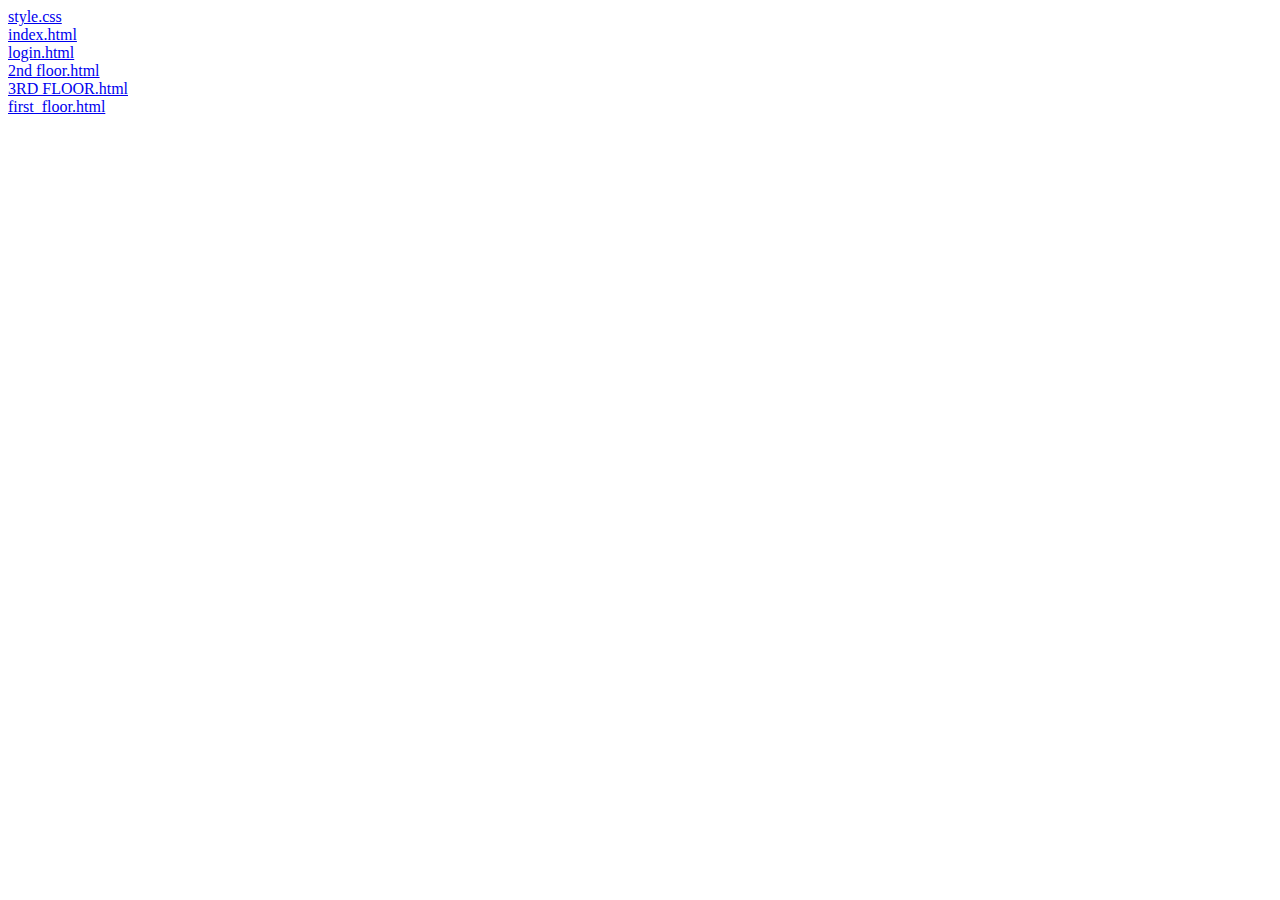
<file: restroom_app_tsa-master-master/restroom_app_tsa-master/exportToHTML/index.html>
<html><head><title>C:\Users\JAguiar5233\Desktop\New folder\RestroomApp-main</title></head><body><a href="style.css.html">style.css</a><br /><a href="index.html.html">index.html</a><br /><a href="login.html.html">login.html</a><br /><a href="2nd floor.html.html">2nd floor.html</a><br /><a href="3RD FLOOR.html.html">3RD FLOOR.html</a><br /><a href="first_floor.html.html">first_floor.html</a><br /></body></html>
</file>
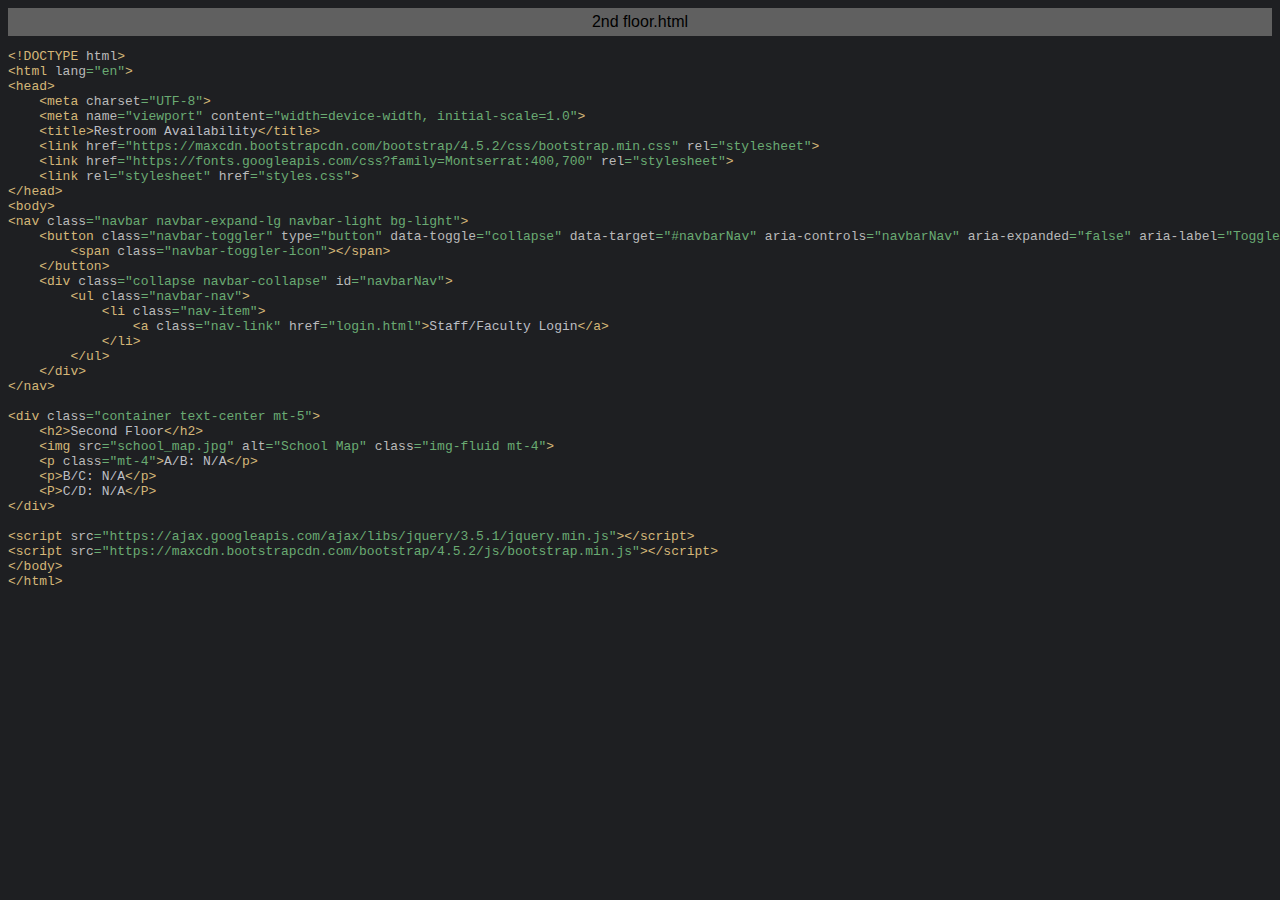
<file: restroom_app_tsa-master-master/restroom_app_tsa-master/exportToHTML/2nd floor.html.html>
<html>
<head>
<title>2nd floor.html</title>
<meta http-equiv="Content-Type" content="text/html; charset=utf-8">
<style type="text/css">
.s0 { color: #d5b778;}
.s1 { color: #bcbec4;}
.s2 { color: #bababa;}
.s3 { color: #6aab73;}
</style>
</head>
<body bgcolor="#1e1f22">
<table CELLSPACING=0 CELLPADDING=5 COLS=1 WIDTH="100%" BGCOLOR="#606060" >
<tr><td><center>
<font face="Arial, Helvetica" color="#000000">
2nd floor.html</font>
</center></td></tr></table>
<pre><span class="s0">&lt;!DOCTYPE </span><span class="s2">html</span><span class="s0">&gt;</span>
<span class="s0">&lt;html </span><span class="s2">lang</span><span class="s3">=&quot;en&quot;</span><span class="s0">&gt;</span>
<span class="s0">&lt;head&gt;</span>
    <span class="s0">&lt;meta </span><span class="s2">charset</span><span class="s3">=&quot;UTF-8&quot;</span><span class="s0">&gt;</span>
    <span class="s0">&lt;meta </span><span class="s2">name</span><span class="s3">=&quot;viewport&quot; </span><span class="s2">content</span><span class="s3">=&quot;width=device-width, initial-scale=1.0&quot;</span><span class="s0">&gt;</span>
    <span class="s0">&lt;title&gt;</span><span class="s1">Restroom Availability</span><span class="s0">&lt;/title&gt;</span>
    <span class="s0">&lt;link </span><span class="s2">href</span><span class="s3">=&quot;https://maxcdn.bootstrapcdn.com/bootstrap/4.5.2/css/bootstrap.min.css&quot; </span><span class="s2">rel</span><span class="s3">=&quot;stylesheet&quot;</span><span class="s0">&gt;</span>
    <span class="s0">&lt;link </span><span class="s2">href</span><span class="s3">=&quot;https://fonts.googleapis.com/css?family=Montserrat:400,700&quot; </span><span class="s2">rel</span><span class="s3">=&quot;stylesheet&quot;</span><span class="s0">&gt;</span>
    <span class="s0">&lt;link </span><span class="s2">rel</span><span class="s3">=&quot;stylesheet&quot; </span><span class="s2">href</span><span class="s3">=&quot;styles.css&quot;</span><span class="s0">&gt;</span>
<span class="s0">&lt;/head&gt;</span>
<span class="s0">&lt;body&gt;</span>
<span class="s0">&lt;nav </span><span class="s2">class</span><span class="s3">=&quot;navbar navbar-expand-lg navbar-light bg-light&quot;</span><span class="s0">&gt;</span>
    <span class="s0">&lt;button </span><span class="s2">class</span><span class="s3">=&quot;navbar-toggler&quot; </span><span class="s2">type</span><span class="s3">=&quot;button&quot; </span><span class="s2">data-toggle</span><span class="s3">=&quot;collapse&quot; </span><span class="s2">data-target</span><span class="s3">=&quot;#navbarNav&quot; </span><span class="s2">aria-controls</span><span class="s3">=&quot;navbarNav&quot; </span><span class="s2">aria-expanded</span><span class="s3">=&quot;false&quot; </span><span class="s2">aria-label</span><span class="s3">=&quot;Toggle navigation&quot;</span><span class="s0">&gt;</span>
        <span class="s0">&lt;span </span><span class="s2">class</span><span class="s3">=&quot;navbar-toggler-icon&quot;</span><span class="s0">&gt;&lt;/span&gt;</span>
    <span class="s0">&lt;/button&gt;</span>
    <span class="s0">&lt;div </span><span class="s2">class</span><span class="s3">=&quot;collapse navbar-collapse&quot; </span><span class="s2">id</span><span class="s3">=&quot;navbarNav&quot;</span><span class="s0">&gt;</span>
        <span class="s0">&lt;ul </span><span class="s2">class</span><span class="s3">=&quot;navbar-nav&quot;</span><span class="s0">&gt;</span>
            <span class="s0">&lt;li </span><span class="s2">class</span><span class="s3">=&quot;nav-item&quot;</span><span class="s0">&gt;</span>
                <span class="s0">&lt;a </span><span class="s2">class</span><span class="s3">=&quot;nav-link&quot; </span><span class="s2">href</span><span class="s3">=&quot;login.html&quot;</span><span class="s0">&gt;</span><span class="s1">Staff/Faculty Login</span><span class="s0">&lt;/a&gt;</span>
            <span class="s0">&lt;/li&gt;</span>
        <span class="s0">&lt;/ul&gt;</span>
    <span class="s0">&lt;/div&gt;</span>
<span class="s0">&lt;/nav&gt;</span>

<span class="s0">&lt;div </span><span class="s2">class</span><span class="s3">=&quot;container text-center mt-5&quot;</span><span class="s0">&gt;</span>
    <span class="s0">&lt;h2&gt;</span><span class="s1">Second Floor</span><span class="s0">&lt;/h2&gt;</span>
    <span class="s0">&lt;img </span><span class="s2">src</span><span class="s3">=&quot;school_map.jpg&quot; </span><span class="s2">alt</span><span class="s3">=&quot;School Map&quot; </span><span class="s2">class</span><span class="s3">=&quot;img-fluid mt-4&quot;</span><span class="s0">&gt;</span>
    <span class="s0">&lt;p </span><span class="s2">class</span><span class="s3">=&quot;mt-4&quot;</span><span class="s0">&gt;</span><span class="s1">A/B: N/A</span><span class="s0">&lt;/p&gt;</span>
    <span class="s0">&lt;p&gt;</span><span class="s1">B/C: N/A</span><span class="s0">&lt;/p&gt;</span>
    <span class="s0">&lt;P&gt;</span><span class="s1">C/D: N/A</span><span class="s0">&lt;/P&gt;</span>
<span class="s0">&lt;/div&gt;</span>

<span class="s0">&lt;script </span><span class="s2">src</span><span class="s3">=&quot;https://ajax.googleapis.com/ajax/libs/jquery/3.5.1/jquery.min.js&quot;</span><span class="s0">&gt;&lt;/script&gt;</span>
<span class="s0">&lt;script </span><span class="s2">src</span><span class="s3">=&quot;https://maxcdn.bootstrapcdn.com/bootstrap/4.5.2/js/bootstrap.min.js&quot;</span><span class="s0">&gt;&lt;/script&gt;</span>
<span class="s0">&lt;/body&gt;</span>
<span class="s0">&lt;/html&gt;</span>
</pre>
</body>
</html>
</file>
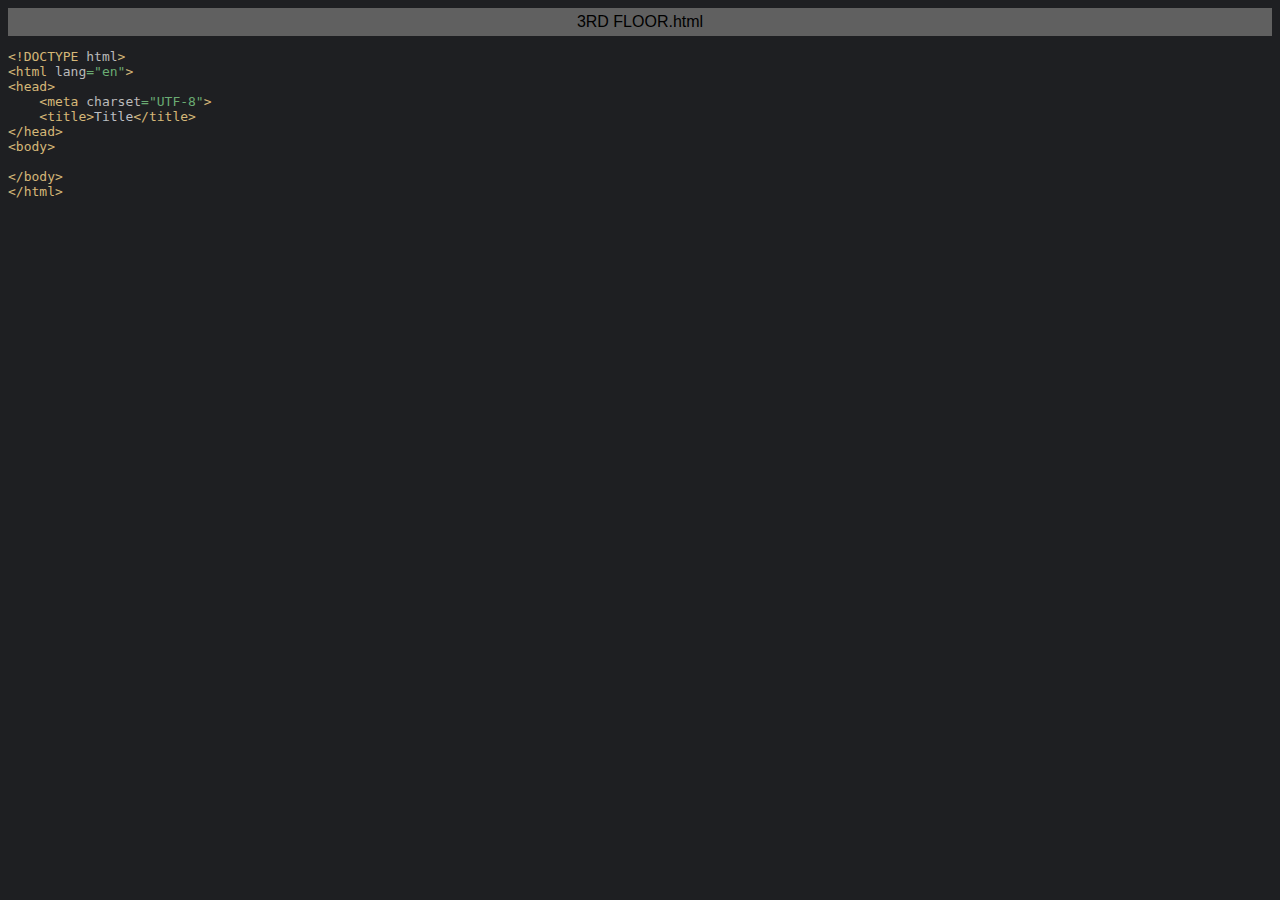
<file: restroom_app_tsa-master-master/restroom_app_tsa-master/exportToHTML/3RD FLOOR.html.html>
<html>
<head>
<title>3RD FLOOR.html</title>
<meta http-equiv="Content-Type" content="text/html; charset=utf-8">
<style type="text/css">
.s0 { color: #d5b778;}
.s1 { color: #bcbec4;}
.s2 { color: #bababa;}
.s3 { color: #6aab73;}
</style>
</head>
<body bgcolor="#1e1f22">
<table CELLSPACING=0 CELLPADDING=5 COLS=1 WIDTH="100%" BGCOLOR="#606060" >
<tr><td><center>
<font face="Arial, Helvetica" color="#000000">
3RD FLOOR.html</font>
</center></td></tr></table>
<pre><span class="s0">&lt;!DOCTYPE </span><span class="s2">html</span><span class="s0">&gt;</span>
<span class="s0">&lt;html </span><span class="s2">lang</span><span class="s3">=&quot;en&quot;</span><span class="s0">&gt;</span>
<span class="s0">&lt;head&gt;</span>
    <span class="s0">&lt;meta </span><span class="s2">charset</span><span class="s3">=&quot;UTF-8&quot;</span><span class="s0">&gt;</span>
    <span class="s0">&lt;title&gt;</span><span class="s1">Title</span><span class="s0">&lt;/title&gt;</span>
<span class="s0">&lt;/head&gt;</span>
<span class="s0">&lt;body&gt;</span>

<span class="s0">&lt;/body&gt;</span>
<span class="s0">&lt;/html&gt;</span></pre>
</body>
</html>
</file>
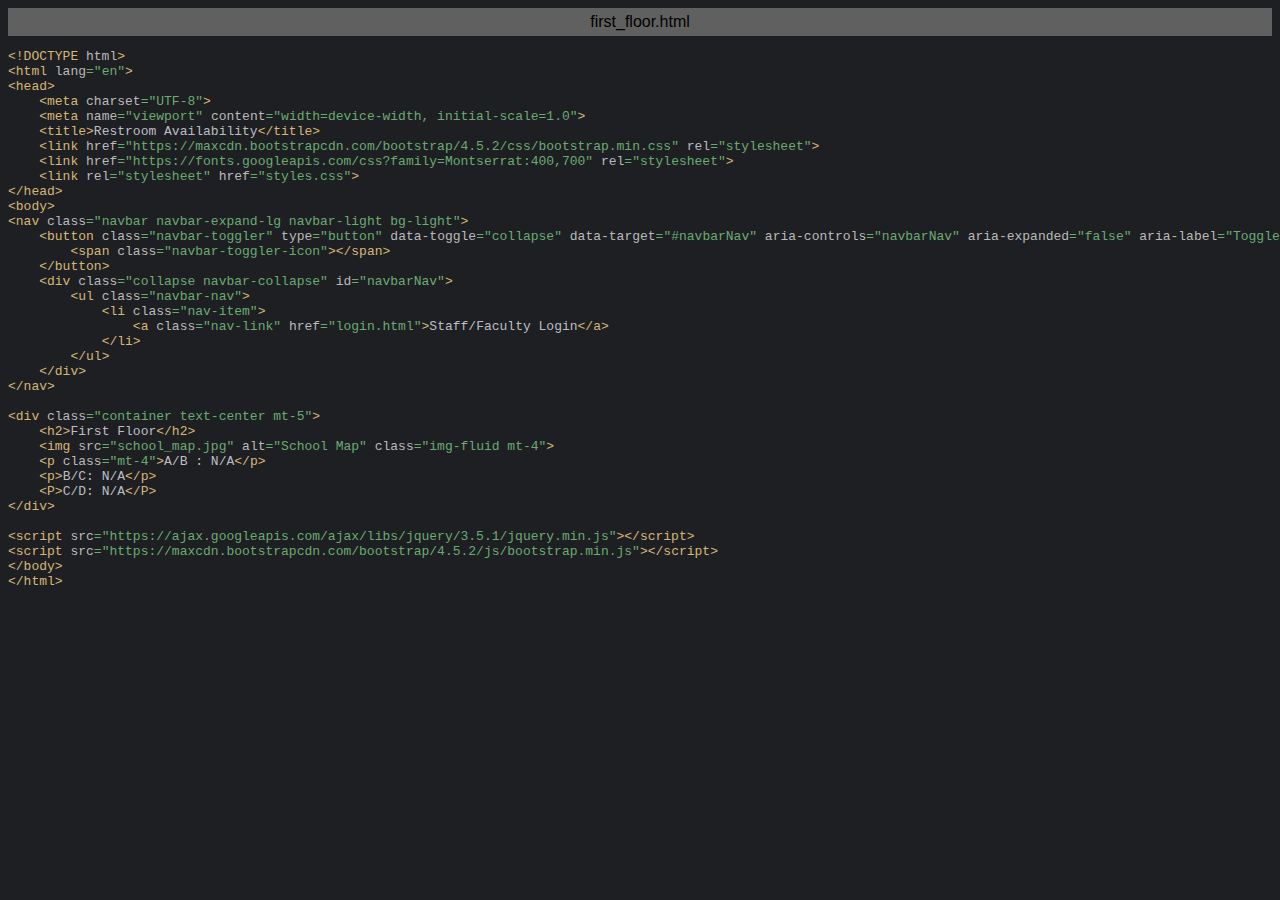
<file: restroom_app_tsa-master-master/restroom_app_tsa-master/exportToHTML/first_floor.html.html>
<html>
<head>
<title>first_floor.html</title>
<meta http-equiv="Content-Type" content="text/html; charset=utf-8">
<style type="text/css">
.s0 { color: #d5b778;}
.s1 { color: #bcbec4;}
.s2 { color: #bababa;}
.s3 { color: #6aab73;}
</style>
</head>
<body bgcolor="#1e1f22">
<table CELLSPACING=0 CELLPADDING=5 COLS=1 WIDTH="100%" BGCOLOR="#606060" >
<tr><td><center>
<font face="Arial, Helvetica" color="#000000">
first_floor.html</font>
</center></td></tr></table>
<pre><span class="s0">&lt;!DOCTYPE </span><span class="s2">html</span><span class="s0">&gt;</span>
<span class="s0">&lt;html </span><span class="s2">lang</span><span class="s3">=&quot;en&quot;</span><span class="s0">&gt;</span>
<span class="s0">&lt;head&gt;</span>
    <span class="s0">&lt;meta </span><span class="s2">charset</span><span class="s3">=&quot;UTF-8&quot;</span><span class="s0">&gt;</span>
    <span class="s0">&lt;meta </span><span class="s2">name</span><span class="s3">=&quot;viewport&quot; </span><span class="s2">content</span><span class="s3">=&quot;width=device-width, initial-scale=1.0&quot;</span><span class="s0">&gt;</span>
    <span class="s0">&lt;title&gt;</span><span class="s1">Restroom Availability</span><span class="s0">&lt;/title&gt;</span>
    <span class="s0">&lt;link </span><span class="s2">href</span><span class="s3">=&quot;https://maxcdn.bootstrapcdn.com/bootstrap/4.5.2/css/bootstrap.min.css&quot; </span><span class="s2">rel</span><span class="s3">=&quot;stylesheet&quot;</span><span class="s0">&gt;</span>
    <span class="s0">&lt;link </span><span class="s2">href</span><span class="s3">=&quot;https://fonts.googleapis.com/css?family=Montserrat:400,700&quot; </span><span class="s2">rel</span><span class="s3">=&quot;stylesheet&quot;</span><span class="s0">&gt;</span>
    <span class="s0">&lt;link </span><span class="s2">rel</span><span class="s3">=&quot;stylesheet&quot; </span><span class="s2">href</span><span class="s3">=&quot;styles.css&quot;</span><span class="s0">&gt;</span>
<span class="s0">&lt;/head&gt;</span>
<span class="s0">&lt;body&gt;</span>
<span class="s0">&lt;nav </span><span class="s2">class</span><span class="s3">=&quot;navbar navbar-expand-lg navbar-light bg-light&quot;</span><span class="s0">&gt;</span>
    <span class="s0">&lt;button </span><span class="s2">class</span><span class="s3">=&quot;navbar-toggler&quot; </span><span class="s2">type</span><span class="s3">=&quot;button&quot; </span><span class="s2">data-toggle</span><span class="s3">=&quot;collapse&quot; </span><span class="s2">data-target</span><span class="s3">=&quot;#navbarNav&quot; </span><span class="s2">aria-controls</span><span class="s3">=&quot;navbarNav&quot; </span><span class="s2">aria-expanded</span><span class="s3">=&quot;false&quot; </span><span class="s2">aria-label</span><span class="s3">=&quot;Toggle navigation&quot;</span><span class="s0">&gt;</span>
        <span class="s0">&lt;span </span><span class="s2">class</span><span class="s3">=&quot;navbar-toggler-icon&quot;</span><span class="s0">&gt;&lt;/span&gt;</span>
    <span class="s0">&lt;/button&gt;</span>
    <span class="s0">&lt;div </span><span class="s2">class</span><span class="s3">=&quot;collapse navbar-collapse&quot; </span><span class="s2">id</span><span class="s3">=&quot;navbarNav&quot;</span><span class="s0">&gt;</span>
        <span class="s0">&lt;ul </span><span class="s2">class</span><span class="s3">=&quot;navbar-nav&quot;</span><span class="s0">&gt;</span>
            <span class="s0">&lt;li </span><span class="s2">class</span><span class="s3">=&quot;nav-item&quot;</span><span class="s0">&gt;</span>
                <span class="s0">&lt;a </span><span class="s2">class</span><span class="s3">=&quot;nav-link&quot; </span><span class="s2">href</span><span class="s3">=&quot;login.html&quot;</span><span class="s0">&gt;</span><span class="s1">Staff/Faculty Login</span><span class="s0">&lt;/a&gt;</span>
            <span class="s0">&lt;/li&gt;</span>
        <span class="s0">&lt;/ul&gt;</span>
    <span class="s0">&lt;/div&gt;</span>
<span class="s0">&lt;/nav&gt;</span>

<span class="s0">&lt;div </span><span class="s2">class</span><span class="s3">=&quot;container text-center mt-5&quot;</span><span class="s0">&gt;</span>
    <span class="s0">&lt;h2&gt;</span><span class="s1">First Floor</span><span class="s0">&lt;/h2&gt;</span>
    <span class="s0">&lt;img </span><span class="s2">src</span><span class="s3">=&quot;school_map.jpg&quot; </span><span class="s2">alt</span><span class="s3">=&quot;School Map&quot; </span><span class="s2">class</span><span class="s3">=&quot;img-fluid mt-4&quot;</span><span class="s0">&gt;</span>
    <span class="s0">&lt;p </span><span class="s2">class</span><span class="s3">=&quot;mt-4&quot;</span><span class="s0">&gt;</span><span class="s1">A/B : N/A</span><span class="s0">&lt;/p&gt;</span>
    <span class="s0">&lt;p&gt;</span><span class="s1">B/C: N/A</span><span class="s0">&lt;/p&gt;</span>
    <span class="s0">&lt;P&gt;</span><span class="s1">C/D: N/A</span><span class="s0">&lt;/P&gt;</span>
<span class="s0">&lt;/div&gt;</span>

<span class="s0">&lt;script </span><span class="s2">src</span><span class="s3">=&quot;https://ajax.googleapis.com/ajax/libs/jquery/3.5.1/jquery.min.js&quot;</span><span class="s0">&gt;&lt;/script&gt;</span>
<span class="s0">&lt;script </span><span class="s2">src</span><span class="s3">=&quot;https://maxcdn.bootstrapcdn.com/bootstrap/4.5.2/js/bootstrap.min.js&quot;</span><span class="s0">&gt;&lt;/script&gt;</span>
<span class="s0">&lt;/body&gt;</span>
<span class="s0">&lt;/html&gt;</span>
</pre>
</body>
</html>
</file>
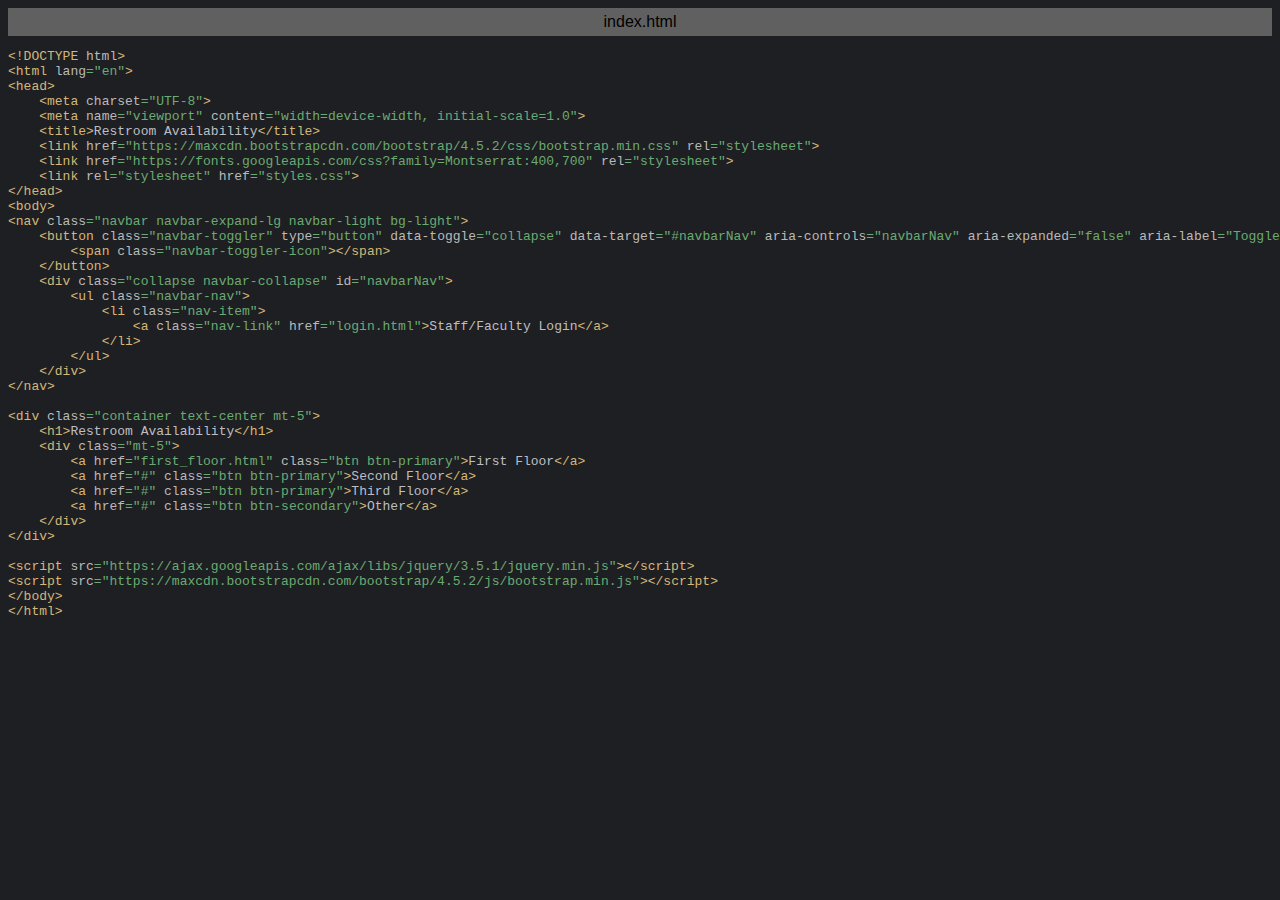
<file: restroom_app_tsa-master-master/restroom_app_tsa-master/exportToHTML/index.html.html>
<html>
<head>
<title>index.html</title>
<meta http-equiv="Content-Type" content="text/html; charset=utf-8">
<style type="text/css">
.s0 { color: #d5b778;}
.s1 { color: #bcbec4;}
.s2 { color: #bababa;}
.s3 { color: #6aab73;}
</style>
</head>
<body bgcolor="#1e1f22">
<table CELLSPACING=0 CELLPADDING=5 COLS=1 WIDTH="100%" BGCOLOR="#606060" >
<tr><td><center>
<font face="Arial, Helvetica" color="#000000">
index.html</font>
</center></td></tr></table>
<pre><span class="s0">&lt;!DOCTYPE </span><span class="s2">html</span><span class="s0">&gt;</span>
<span class="s0">&lt;html </span><span class="s2">lang</span><span class="s3">=&quot;en&quot;</span><span class="s0">&gt;</span>
<span class="s0">&lt;head&gt;</span>
    <span class="s0">&lt;meta </span><span class="s2">charset</span><span class="s3">=&quot;UTF-8&quot;</span><span class="s0">&gt;</span>
    <span class="s0">&lt;meta </span><span class="s2">name</span><span class="s3">=&quot;viewport&quot; </span><span class="s2">content</span><span class="s3">=&quot;width=device-width, initial-scale=1.0&quot;</span><span class="s0">&gt;</span>
    <span class="s0">&lt;title&gt;</span><span class="s1">Restroom Availability</span><span class="s0">&lt;/title&gt;</span>
    <span class="s0">&lt;link </span><span class="s2">href</span><span class="s3">=&quot;https://maxcdn.bootstrapcdn.com/bootstrap/4.5.2/css/bootstrap.min.css&quot; </span><span class="s2">rel</span><span class="s3">=&quot;stylesheet&quot;</span><span class="s0">&gt;</span>
    <span class="s0">&lt;link </span><span class="s2">href</span><span class="s3">=&quot;https://fonts.googleapis.com/css?family=Montserrat:400,700&quot; </span><span class="s2">rel</span><span class="s3">=&quot;stylesheet&quot;</span><span class="s0">&gt;</span>
    <span class="s0">&lt;link </span><span class="s2">rel</span><span class="s3">=&quot;stylesheet&quot; </span><span class="s2">href</span><span class="s3">=&quot;styles.css&quot;</span><span class="s0">&gt;</span>
<span class="s0">&lt;/head&gt;</span>
<span class="s0">&lt;body&gt;</span>
<span class="s0">&lt;nav </span><span class="s2">class</span><span class="s3">=&quot;navbar navbar-expand-lg navbar-light bg-light&quot;</span><span class="s0">&gt;</span>
    <span class="s0">&lt;button </span><span class="s2">class</span><span class="s3">=&quot;navbar-toggler&quot; </span><span class="s2">type</span><span class="s3">=&quot;button&quot; </span><span class="s2">data-toggle</span><span class="s3">=&quot;collapse&quot; </span><span class="s2">data-target</span><span class="s3">=&quot;#navbarNav&quot; </span><span class="s2">aria-controls</span><span class="s3">=&quot;navbarNav&quot; </span><span class="s2">aria-expanded</span><span class="s3">=&quot;false&quot; </span><span class="s2">aria-label</span><span class="s3">=&quot;Toggle navigation&quot;</span><span class="s0">&gt;</span>
        <span class="s0">&lt;span </span><span class="s2">class</span><span class="s3">=&quot;navbar-toggler-icon&quot;</span><span class="s0">&gt;&lt;/span&gt;</span>
    <span class="s0">&lt;/button&gt;</span>
    <span class="s0">&lt;div </span><span class="s2">class</span><span class="s3">=&quot;collapse navbar-collapse&quot; </span><span class="s2">id</span><span class="s3">=&quot;navbarNav&quot;</span><span class="s0">&gt;</span>
        <span class="s0">&lt;ul </span><span class="s2">class</span><span class="s3">=&quot;navbar-nav&quot;</span><span class="s0">&gt;</span>
            <span class="s0">&lt;li </span><span class="s2">class</span><span class="s3">=&quot;nav-item&quot;</span><span class="s0">&gt;</span>
                <span class="s0">&lt;a </span><span class="s2">class</span><span class="s3">=&quot;nav-link&quot; </span><span class="s2">href</span><span class="s3">=&quot;login.html&quot;</span><span class="s0">&gt;</span><span class="s1">Staff/Faculty Login</span><span class="s0">&lt;/a&gt;</span>
            <span class="s0">&lt;/li&gt;</span>
        <span class="s0">&lt;/ul&gt;</span>
    <span class="s0">&lt;/div&gt;</span>
<span class="s0">&lt;/nav&gt;</span>

<span class="s0">&lt;div </span><span class="s2">class</span><span class="s3">=&quot;container text-center mt-5&quot;</span><span class="s0">&gt;</span>
    <span class="s0">&lt;h1&gt;</span><span class="s1">Restroom Availability</span><span class="s0">&lt;/h1&gt;</span>
    <span class="s0">&lt;div </span><span class="s2">class</span><span class="s3">=&quot;mt-5&quot;</span><span class="s0">&gt;</span>
        <span class="s0">&lt;a </span><span class="s2">href</span><span class="s3">=&quot;first_floor.html&quot; </span><span class="s2">class</span><span class="s3">=&quot;btn btn-primary&quot;</span><span class="s0">&gt;</span><span class="s1">First Floor</span><span class="s0">&lt;/a&gt;</span>
        <span class="s0">&lt;a </span><span class="s2">href</span><span class="s3">=&quot;#&quot; </span><span class="s2">class</span><span class="s3">=&quot;btn btn-primary&quot;</span><span class="s0">&gt;</span><span class="s1">Second Floor</span><span class="s0">&lt;/a&gt;</span>
        <span class="s0">&lt;a </span><span class="s2">href</span><span class="s3">=&quot;#&quot; </span><span class="s2">class</span><span class="s3">=&quot;btn btn-primary&quot;</span><span class="s0">&gt;</span><span class="s1">Third Floor</span><span class="s0">&lt;/a&gt;</span>
        <span class="s0">&lt;a </span><span class="s2">href</span><span class="s3">=&quot;#&quot; </span><span class="s2">class</span><span class="s3">=&quot;btn btn-secondary&quot;</span><span class="s0">&gt;</span><span class="s1">Other</span><span class="s0">&lt;/a&gt;</span>
    <span class="s0">&lt;/div&gt;</span>
<span class="s0">&lt;/div&gt;</span>

<span class="s0">&lt;script </span><span class="s2">src</span><span class="s3">=&quot;https://ajax.googleapis.com/ajax/libs/jquery/3.5.1/jquery.min.js&quot;</span><span class="s0">&gt;&lt;/script&gt;</span>
<span class="s0">&lt;script </span><span class="s2">src</span><span class="s3">=&quot;https://maxcdn.bootstrapcdn.com/bootstrap/4.5.2/js/bootstrap.min.js&quot;</span><span class="s0">&gt;&lt;/script&gt;</span>
<span class="s0">&lt;/body&gt;</span>
<span class="s0">&lt;/html&gt;</span>
</pre>
</body>
</html>
</file>
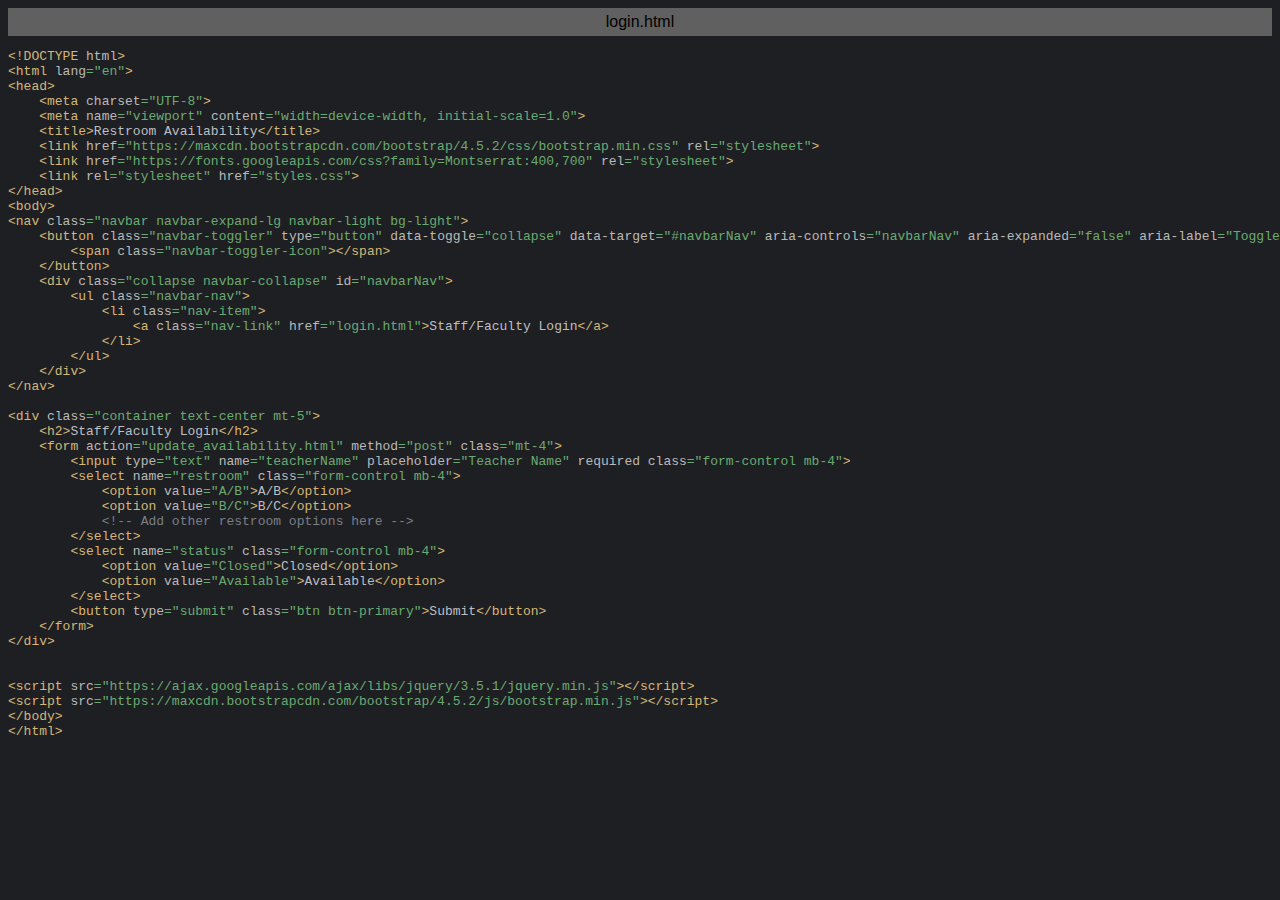
<file: restroom_app_tsa-master-master/restroom_app_tsa-master/exportToHTML/login.html.html>
<html>
<head>
<title>login.html</title>
<meta http-equiv="Content-Type" content="text/html; charset=utf-8">
<style type="text/css">
.s0 { color: #d5b778;}
.s1 { color: #bcbec4;}
.s2 { color: #bababa;}
.s3 { color: #6aab73;}
.s4 { color: #7a7e85;}
</style>
</head>
<body bgcolor="#1e1f22">
<table CELLSPACING=0 CELLPADDING=5 COLS=1 WIDTH="100%" BGCOLOR="#606060" >
<tr><td><center>
<font face="Arial, Helvetica" color="#000000">
login.html</font>
</center></td></tr></table>
<pre><span class="s0">&lt;!DOCTYPE </span><span class="s2">html</span><span class="s0">&gt;</span>
<span class="s0">&lt;html </span><span class="s2">lang</span><span class="s3">=&quot;en&quot;</span><span class="s0">&gt;</span>
<span class="s0">&lt;head&gt;</span>
    <span class="s0">&lt;meta </span><span class="s2">charset</span><span class="s3">=&quot;UTF-8&quot;</span><span class="s0">&gt;</span>
    <span class="s0">&lt;meta </span><span class="s2">name</span><span class="s3">=&quot;viewport&quot; </span><span class="s2">content</span><span class="s3">=&quot;width=device-width, initial-scale=1.0&quot;</span><span class="s0">&gt;</span>
    <span class="s0">&lt;title&gt;</span><span class="s1">Restroom Availability</span><span class="s0">&lt;/title&gt;</span>
    <span class="s0">&lt;link </span><span class="s2">href</span><span class="s3">=&quot;https://maxcdn.bootstrapcdn.com/bootstrap/4.5.2/css/bootstrap.min.css&quot; </span><span class="s2">rel</span><span class="s3">=&quot;stylesheet&quot;</span><span class="s0">&gt;</span>
    <span class="s0">&lt;link </span><span class="s2">href</span><span class="s3">=&quot;https://fonts.googleapis.com/css?family=Montserrat:400,700&quot; </span><span class="s2">rel</span><span class="s3">=&quot;stylesheet&quot;</span><span class="s0">&gt;</span>
    <span class="s0">&lt;link </span><span class="s2">rel</span><span class="s3">=&quot;stylesheet&quot; </span><span class="s2">href</span><span class="s3">=&quot;styles.css&quot;</span><span class="s0">&gt;</span>
<span class="s0">&lt;/head&gt;</span>
<span class="s0">&lt;body&gt;</span>
<span class="s0">&lt;nav </span><span class="s2">class</span><span class="s3">=&quot;navbar navbar-expand-lg navbar-light bg-light&quot;</span><span class="s0">&gt;</span>
    <span class="s0">&lt;button </span><span class="s2">class</span><span class="s3">=&quot;navbar-toggler&quot; </span><span class="s2">type</span><span class="s3">=&quot;button&quot; </span><span class="s2">data-toggle</span><span class="s3">=&quot;collapse&quot; </span><span class="s2">data-target</span><span class="s3">=&quot;#navbarNav&quot; </span><span class="s2">aria-controls</span><span class="s3">=&quot;navbarNav&quot; </span><span class="s2">aria-expanded</span><span class="s3">=&quot;false&quot; </span><span class="s2">aria-label</span><span class="s3">=&quot;Toggle navigation&quot;</span><span class="s0">&gt;</span>
        <span class="s0">&lt;span </span><span class="s2">class</span><span class="s3">=&quot;navbar-toggler-icon&quot;</span><span class="s0">&gt;&lt;/span&gt;</span>
    <span class="s0">&lt;/button&gt;</span>
    <span class="s0">&lt;div </span><span class="s2">class</span><span class="s3">=&quot;collapse navbar-collapse&quot; </span><span class="s2">id</span><span class="s3">=&quot;navbarNav&quot;</span><span class="s0">&gt;</span>
        <span class="s0">&lt;ul </span><span class="s2">class</span><span class="s3">=&quot;navbar-nav&quot;</span><span class="s0">&gt;</span>
            <span class="s0">&lt;li </span><span class="s2">class</span><span class="s3">=&quot;nav-item&quot;</span><span class="s0">&gt;</span>
                <span class="s0">&lt;a </span><span class="s2">class</span><span class="s3">=&quot;nav-link&quot; </span><span class="s2">href</span><span class="s3">=&quot;login.html&quot;</span><span class="s0">&gt;</span><span class="s1">Staff/Faculty Login</span><span class="s0">&lt;/a&gt;</span>
            <span class="s0">&lt;/li&gt;</span>
        <span class="s0">&lt;/ul&gt;</span>
    <span class="s0">&lt;/div&gt;</span>
<span class="s0">&lt;/nav&gt;</span>

<span class="s0">&lt;div </span><span class="s2">class</span><span class="s3">=&quot;container text-center mt-5&quot;</span><span class="s0">&gt;</span>
    <span class="s0">&lt;h2&gt;</span><span class="s1">Staff/Faculty Login</span><span class="s0">&lt;/h2&gt;</span>
    <span class="s0">&lt;form </span><span class="s2">action</span><span class="s3">=&quot;update_availability.html&quot; </span><span class="s2">method</span><span class="s3">=&quot;post&quot; </span><span class="s2">class</span><span class="s3">=&quot;mt-4&quot;</span><span class="s0">&gt;</span>
        <span class="s0">&lt;input </span><span class="s2">type</span><span class="s3">=&quot;text&quot; </span><span class="s2">name</span><span class="s3">=&quot;teacherName&quot; </span><span class="s2">placeholder</span><span class="s3">=&quot;Teacher Name&quot; </span><span class="s2">required class</span><span class="s3">=&quot;form-control mb-4&quot;</span><span class="s0">&gt;</span>
        <span class="s0">&lt;select </span><span class="s2">name</span><span class="s3">=&quot;restroom&quot; </span><span class="s2">class</span><span class="s3">=&quot;form-control mb-4&quot;</span><span class="s0">&gt;</span>
            <span class="s0">&lt;option </span><span class="s2">value</span><span class="s3">=&quot;A/B&quot;</span><span class="s0">&gt;</span><span class="s1">A/B</span><span class="s0">&lt;/option&gt;</span>
            <span class="s0">&lt;option </span><span class="s2">value</span><span class="s3">=&quot;B/C&quot;</span><span class="s0">&gt;</span><span class="s1">B/C</span><span class="s0">&lt;/option&gt;</span>
            <span class="s4">&lt;!-- Add other restroom options here --&gt;</span>
        <span class="s0">&lt;/select&gt;</span>
        <span class="s0">&lt;select </span><span class="s2">name</span><span class="s3">=&quot;status&quot; </span><span class="s2">class</span><span class="s3">=&quot;form-control mb-4&quot;</span><span class="s0">&gt;</span>
            <span class="s0">&lt;option </span><span class="s2">value</span><span class="s3">=&quot;Closed&quot;</span><span class="s0">&gt;</span><span class="s1">Closed</span><span class="s0">&lt;/option&gt;</span>
            <span class="s0">&lt;option </span><span class="s2">value</span><span class="s3">=&quot;Available&quot;</span><span class="s0">&gt;</span><span class="s1">Available</span><span class="s0">&lt;/option&gt;</span>
        <span class="s0">&lt;/select&gt;</span>
        <span class="s0">&lt;button </span><span class="s2">type</span><span class="s3">=&quot;submit&quot; </span><span class="s2">class</span><span class="s3">=&quot;btn btn-primary&quot;</span><span class="s0">&gt;</span><span class="s1">Submit</span><span class="s0">&lt;/button&gt;</span>
    <span class="s0">&lt;/form&gt;</span>
<span class="s0">&lt;/div&gt;</span>


<span class="s0">&lt;script </span><span class="s2">src</span><span class="s3">=&quot;https://ajax.googleapis.com/ajax/libs/jquery/3.5.1/jquery.min.js&quot;</span><span class="s0">&gt;&lt;/script&gt;</span>
<span class="s0">&lt;script </span><span class="s2">src</span><span class="s3">=&quot;https://maxcdn.bootstrapcdn.com/bootstrap/4.5.2/js/bootstrap.min.js&quot;</span><span class="s0">&gt;&lt;/script&gt;</span>
<span class="s0">&lt;/body&gt;</span>
<span class="s0">&lt;/html&gt;</span>
</pre>
</body>
</html>
</file>
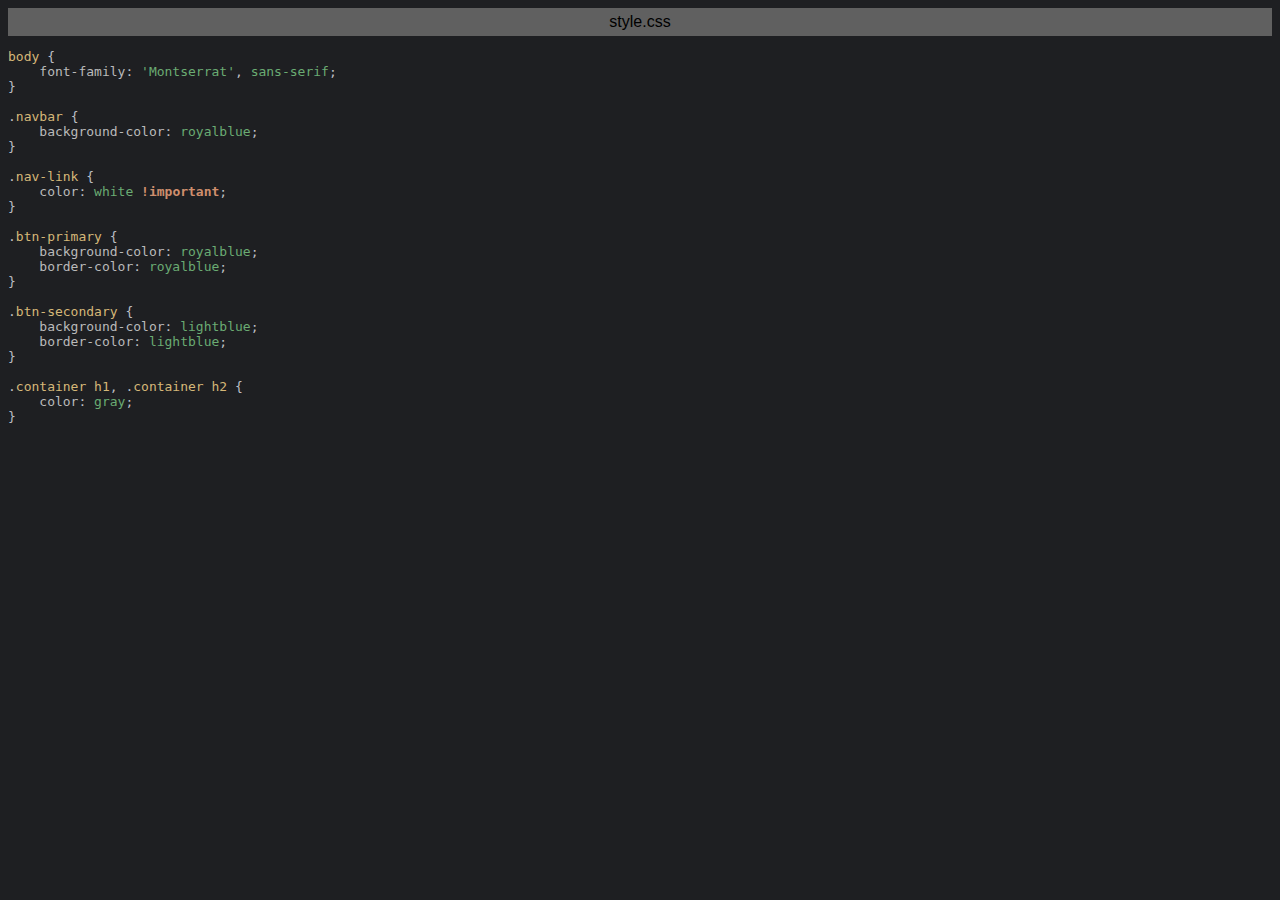
<file: restroom_app_tsa-master-master/restroom_app_tsa-master/exportToHTML/style.css.html>
<html>
<head>
<title>style.css</title>
<meta http-equiv="Content-Type" content="text/html; charset=utf-8">
<style type="text/css">
.s0 { color: #d5b778;}
.s1 { color: #bcbec4;}
.s2 { color: #bcbec4;}
.s3 { color: #bababa;}
.s4 { color: #bcbec4;}
.s5 { color: #6aab73;}
.s6 { color: #cf8e6d; font-weight: bold;}
</style>
</head>
<body bgcolor="#1e1f22">
<table CELLSPACING=0 CELLPADDING=5 COLS=1 WIDTH="100%" BGCOLOR="#606060" >
<tr><td><center>
<font face="Arial, Helvetica" color="#000000">
style.css</font>
</center></td></tr></table>
<pre><span class="s0">body </span><span class="s2">{</span>
    <span class="s3">font-family</span><span class="s4">: </span><span class="s5">'Montserrat'</span><span class="s2">, </span><span class="s5">sans-serif</span><span class="s2">;</span>
<span class="s2">}</span>

<span class="s2">.</span><span class="s0">navbar </span><span class="s2">{</span>
    <span class="s3">background-color</span><span class="s4">: </span><span class="s5">royalblue</span><span class="s2">;</span>
<span class="s2">}</span>

<span class="s2">.</span><span class="s0">nav-link </span><span class="s2">{</span>
    <span class="s3">color</span><span class="s4">: </span><span class="s5">white </span><span class="s6">!important</span><span class="s2">;</span>
<span class="s2">}</span>

<span class="s2">.</span><span class="s0">btn-primary </span><span class="s2">{</span>
    <span class="s3">background-color</span><span class="s4">: </span><span class="s5">royalblue</span><span class="s2">;</span>
    <span class="s3">border-color</span><span class="s4">: </span><span class="s5">royalblue</span><span class="s2">;</span>
<span class="s2">}</span>

<span class="s2">.</span><span class="s0">btn-secondary </span><span class="s2">{</span>
    <span class="s3">background-color</span><span class="s4">: </span><span class="s5">lightblue</span><span class="s2">;</span>
    <span class="s3">border-color</span><span class="s4">: </span><span class="s5">lightblue</span><span class="s2">;</span>
<span class="s2">}</span>

<span class="s2">.</span><span class="s0">container h1</span><span class="s2">, .</span><span class="s0">container h2 </span><span class="s2">{</span>
    <span class="s3">color</span><span class="s4">: </span><span class="s5">gray</span><span class="s2">;</span>
<span class="s2">}</span>
</pre>
</body>
</html>
</file>
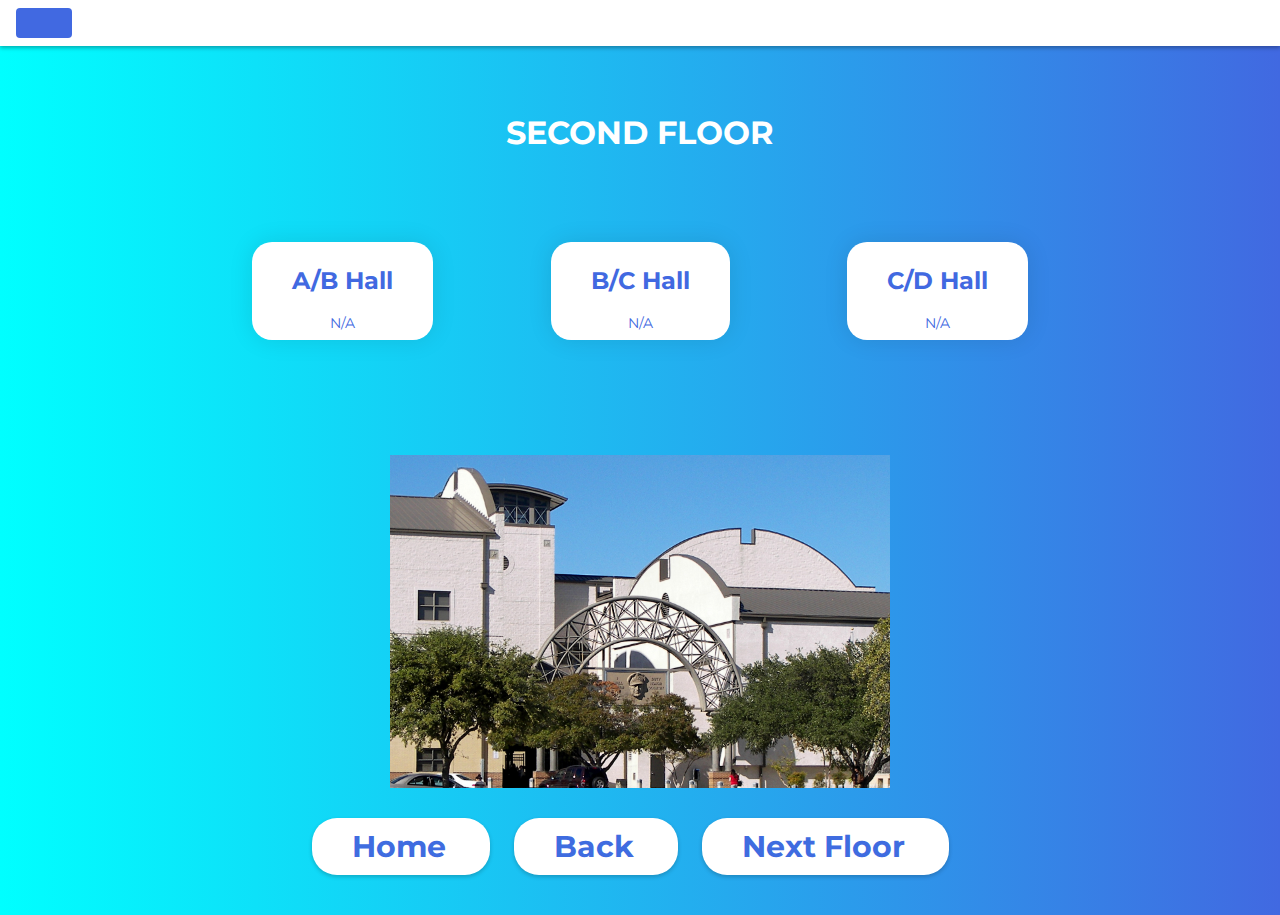
<file: restroom_app_tsa-master-master/restroom_app_tsa-master/RestroomApp-main/2nd_floor.html>
<!DOCTYPE html>
<html lang="en">
<head>
    <meta charset="UTF-8">
    <meta name="viewport" content="width=device-width, initial-scale=1.0">
    <title>Restroom Availability</title>
    <link href="https://maxcdn.bootstrapcdn.com/bootstrap/4.5.2/css/bootstrap.min.css" rel="stylesheet">
    <link href="https://fonts.googleapis.com/css?family=Montserrat:400,700" rel="stylesheet">
    <link rel="stylesheet" href="style.css">
</head>
<body>
<nav class="navbar">
    <button class="navbar-toggler" type="button" data-toggle="collapse" data-target="#navbarNav" aria-controls="navbarNav" aria-expanded="false" aria-label="Toggle navigation">
        <span class="navbar-toggler-icon"></span>
    </button>
    <div class="collapse navbar-collapse" id="navbarNav">
        <ul class="navbar-nav">
            <li class="nav-item">
                <a class="nav-link" href="login.html">Staff/Faculty Login</a>
            </li>
        </ul>
    </div>
</nav>

<div class="container text-center mt-5">
    <div class="section-title">
        <h2>Second Floor</h2>
    </div>

    <section id="status" class="status">
        <div class="row justify-content-center">
            <div class="col-xl-3 col-md-6 d-flex align-items-stretch" data-aos="zoom-in" data-aos-delay="100">
                <div class="icon-box">
                    <h4><b>A/B Hall</b></h4>
                    <p>N/A</p>
                </div>
            </div>

            <div class="col-xl-3 col-md-6 d-flex align-items-stretch" data-aos="zoom-in" data-aos-delay="200">
                <div class="icon-box">
                    <h4><b>B/C Hall</b></h4>
                    <p>N/A</p>
                </div>
            </div>

            <div class="col-xl-3 col-md-6 d-flex align-items-stretch" data-aos="zoom-in" data-aos-delay="300">
                <div class="icon-box">
                    <h4><b>C/D Hall</b></h4>
                    <p>N/A</p>
                </div>
            </div>
        </div>
    </section>

    <img src="images/MacSchool.jpg" height="333.3" width="499.3"/>

    <div class="row justify-content-center">
        <div class="btn-container">
            <a href="index.html" class="btn btn-floors">Home <i class="material-symbols-outlined hover-icon">arrow_forward</i></a>
            <a href="first_floor.html" class="btn btn-floors">   Back   <i class="material-symbols-outlined hover-icon">arrow_forward</i></a>
            <a href="3RD_FLOOR.html" class="btn btn-floors">Next Floor <i class="material-symbols-outlined hover-icon">arrow_forward</i></a>
        </div>
    </div>
</div>

<script src="https://ajax.googleapis.com/ajax/libs/jquery/3.5.1/jquery.min.js"></script>
<script src="https://maxcdn.bootstrapcdn.com/bootstrap/4.5.2/js/bootstrap.min.js"></script>
<link rel="stylesheet" href="https://fonts.googleapis.com/css2?family=Material+Symbols+Outlined:opsz,wght,FILL,GRAD@20..48,100..700,0..1,-50..200" />
</body>
</html>
</file>
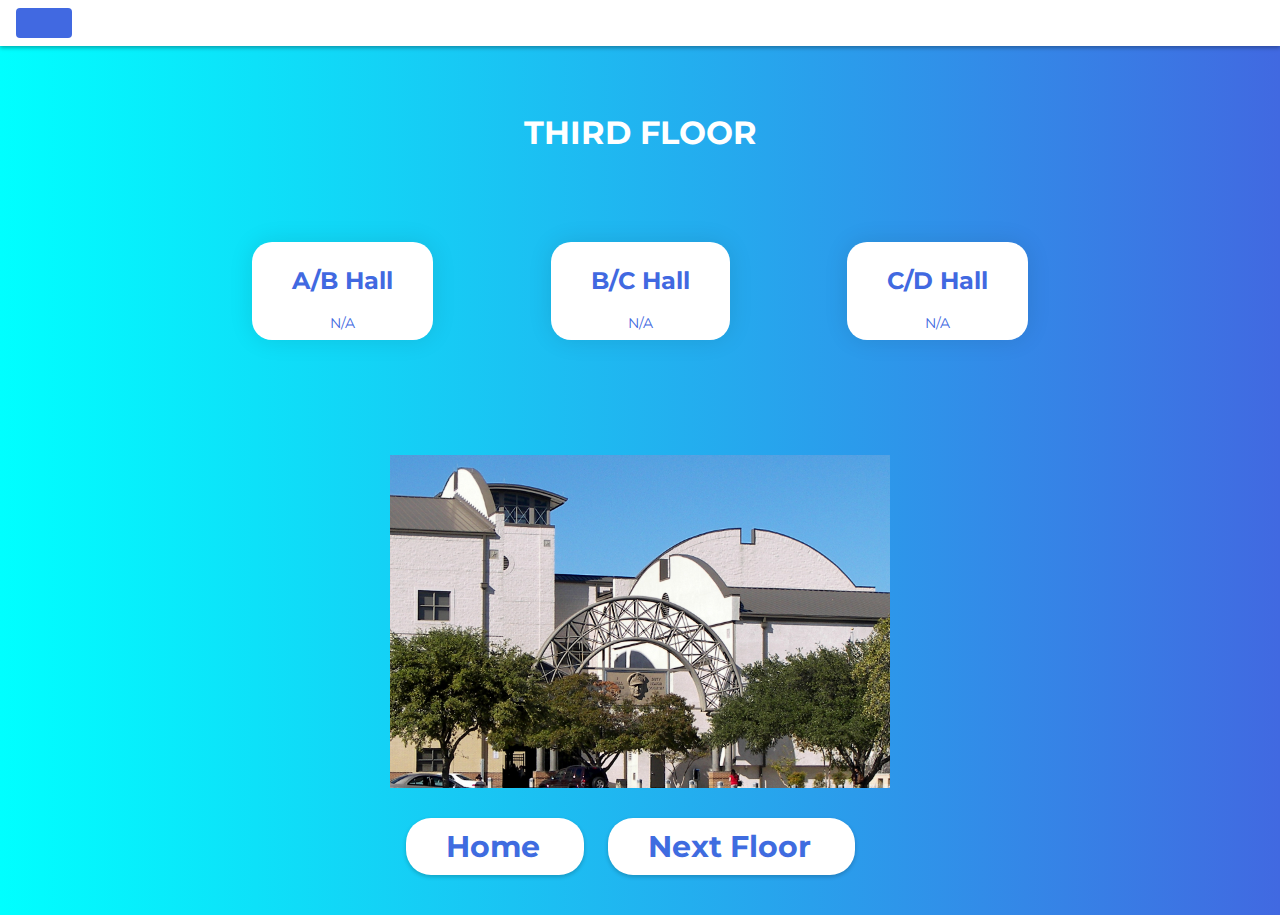
<file: restroom_app_tsa-master-master/restroom_app_tsa-master/RestroomApp-main/3RD_FLOOR.html>
<!DOCTYPE html>
<html lang="en">
<head>
    <meta charset="UTF-8">
    <meta name="viewport" content="width=device-width, initial-scale=1.0">
    <title>Restroom Availability</title>
    <link href="https://maxcdn.bootstrapcdn.com/bootstrap/4.5.2/css/bootstrap.min.css" rel="stylesheet">
    <link href="https://fonts.googleapis.com/css?family=Montserrat:400,700" rel="stylesheet">
    <link rel="stylesheet" href="style.css">
</head>
<body>
<nav class="navbar">
    <button class="navbar-toggler" type="button" data-toggle="collapse" data-target="#navbarNav" aria-controls="navbarNav" aria-expanded="false" aria-label="Toggle navigation">
        <span class="navbar-toggler-icon"></span>
    </button>
    <div class="collapse navbar-collapse" id="navbarNav">
        <ul class="navbar-nav">
            <li class="nav-item">
                <a class="nav-link" href="login.html">Staff/Faculty Login</a>
            </li>
        </ul>
    </div>
</nav>

<div class="container text-center mt-5">
    <div class="section-title">
        <h2>Third Floor</h2>
    </div>

    <section id="status" class="status">
        <div class="row justify-content-center">
            <div class="col-xl-3 col-md-6 d-flex align-items-stretch" data-aos="zoom-in" data-aos-delay="100">
                <div class="icon-box">
                    <h4><b>A/B Hall</b></h4>
                    <p>N/A</p>
                </div>
            </div>

            <div class="col-xl-3 col-md-6 d-flex align-items-stretch" data-aos="zoom-in" data-aos-delay="200">
                <div class="icon-box">
                    <h4><b>B/C Hall</b></h4>
                    <p>N/A</p>
                </div>
            </div>

            <div class="col-xl-3 col-md-6 d-flex align-items-stretch" data-aos="zoom-in" data-aos-delay="300">
                <div class="icon-box">
                    <h4><b>C/D Hall</b></h4>
                    <p>N/A</p>
                </div>
            </div>
        </div>
    </section>

    <img src="images/MacSchool.jpg" height="333.3" width="499.3"/>

        <div class="row justify-content-center">
            <div class="btn-container">
                <a href="index.html" class="btn btn-floors">Home <i class="material-symbols-outlined hover-icon">arrow_forward</i></a>
                <a href="2nd_floor.html" class="btn btn-floors">Next Floor <i class="material-symbols-outlined hover-icon">arrow_forward</i></a>
            </div>
        </div>
</div>

<script src="https://ajax.googleapis.com/ajax/libs/jquery/3.5.1/jquery.min.js"></script>
<script src="https://maxcdn.bootstrapcdn.com/bootstrap/4.5.2/js/bootstrap.min.js"></script>
<link rel="stylesheet" href="https://fonts.googleapis.com/css2?family=Material+Symbols+Outlined:opsz,wght,FILL,GRAD@20..48,100..700,0..1,-50..200" />
</body>
</html>
</file>
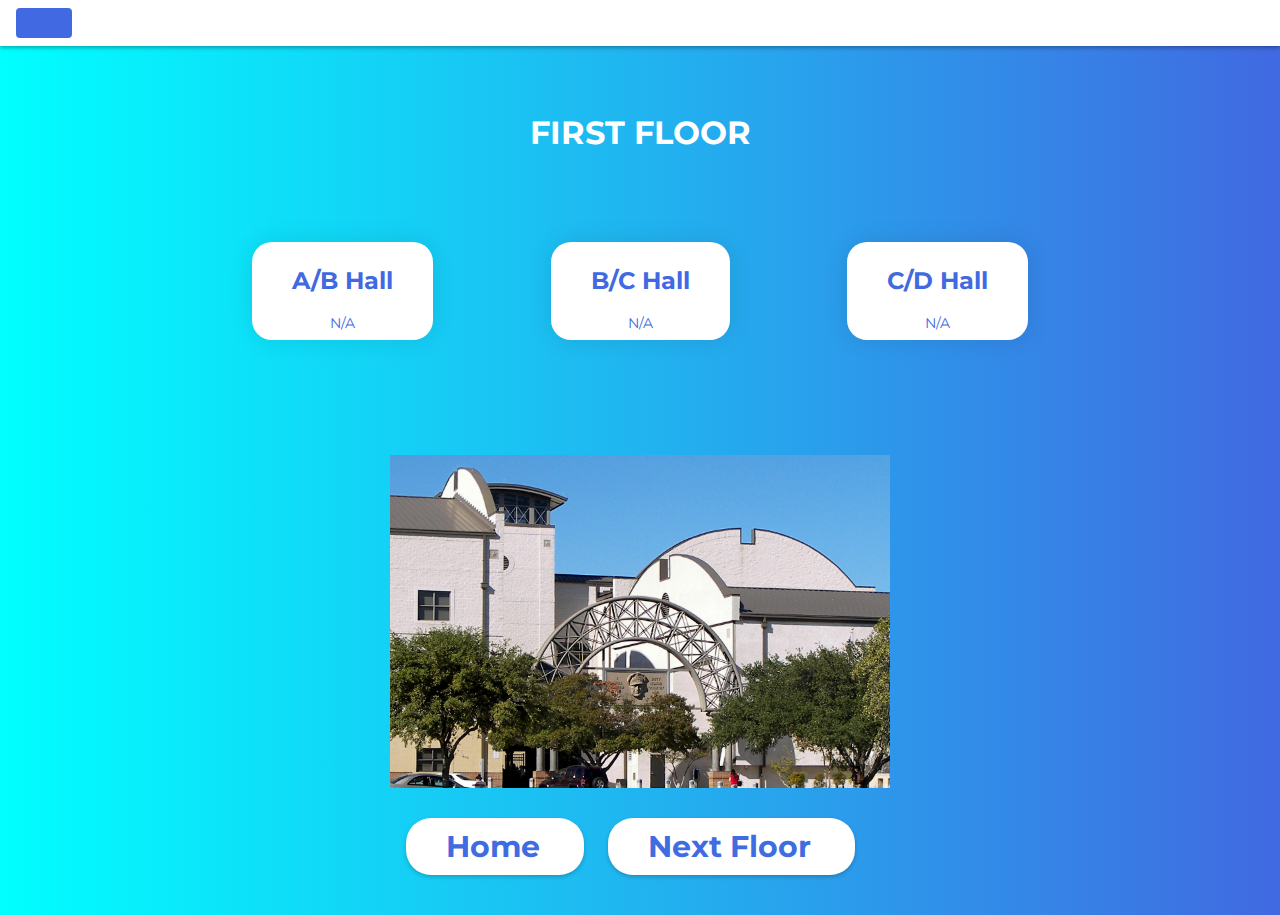
<file: restroom_app_tsa-master-master/restroom_app_tsa-master/RestroomApp-main/first_floor.html>
<!DOCTYPE html>
<html lang="en">
<head>
    <meta charset="UTF-8">
    <meta name="viewport" content="width=device-width, initial-scale=1.0">
    <title>Restroom Availability</title>
    <link href="https://maxcdn.bootstrapcdn.com/bootstrap/4.5.2/css/bootstrap.min.css" rel="stylesheet">
    <link href="https://fonts.googleapis.com/css?family=Montserrat:400,700" rel="stylesheet">
    <link rel="stylesheet" href="style.css">
    <script src="teacherInput.js"></script>
    <script src = "Main.js"></script>
</head>
<body>
<nav class="navbar">
    <button class="navbar-toggler" type="button" data-toggle="collapse" data-target="#navbarNav" aria-controls="navbarNav" aria-expanded="false" aria-label="Toggle navigation">
        <span class="navbar-toggler-icon"></span>
    </button>
    <div class="collapse navbar-collapse" id="navbarNav">
        <ul class="navbar-nav">
            <li class="nav-item">
                <a class="nav-link" href="login.html">Staff/Faculty Login</a>
            </li>
        </ul>
    </div>
</nav>

<div class="container text-center mt-5">
    <div class="section-title">
        <h2>First Floor</h2>
    </div>

    <section id="status" class="status">
        <div class="row justify-content-center">
            <div class="col-xl-3 col-md-6 d-flex align-items-stretch" data-aos="zoom-in" data-aos-delay="100">
                <div class="icon-box" id="first_floor_ab">
                    <h4><b>A/B Hall</b></h4>
                    <p>N/A</p>
                </div>
            </div>

            <div class="col-xl-3 col-md-6 d-flex align-items-stretch" data-aos="zoom-in" data-aos-delay="200">
                <div class="icon-box" id="first_floor_bc">
                    <h4><b>B/C Hall</b></h4>
                    <p>N/A</p>
                </div>
            </div>

            <div class="col-xl-3 col-md-6 d-flex align-items-stretch" data-aos="zoom-in" data-aos-delay="300">
                <div class="icon-box" id="first_floor_cd">
                    <h4><b>C/D Hall</b></h4>
                    <p>N/A</p>
                </div>
            </div>
        </div>
    </section>

    <img src="images/MacSchool.jpg" height="333.3" width="499.3"/>

    <div class="row justify-content-center">
        <div class="btn-container">
            <a href="index.html" class="btn btn-floors">Home <i class="material-symbols-outlined hover-icon">arrow_forward</i></a>
            <a href="second_floor.html" class="btn btn-floors">Next Floor <i class="material-symbols-outlined hover-icon">arrow_forward</i></a>
        </div>
    </div>
</div>

<script src="https://ajax.googleapis.com/ajax/libs/jquery/3.5.1/jquery.min.js"></script>
<script src="Main.js"></script>
<script src="https://maxcdn.bootstrapcdn.com/bootstrap/4.5.2/js/bootstrap.min.js"></script>
<link rel="stylesheet" href="https://fonts.googleapis.com/css2?family=Material+Symbols+Outlined:opsz,wght,FILL,GRAD@20..48,100..700,0..1,-50..200" />
</body>
</html>



<link rel="stylesheet" href="https://fonts.googleapis.com/css2?family=Material+Symbols+Outlined:opsz,wght,FILL,GRAD@20..48,100..700,0..1,-50..200" />
</file>
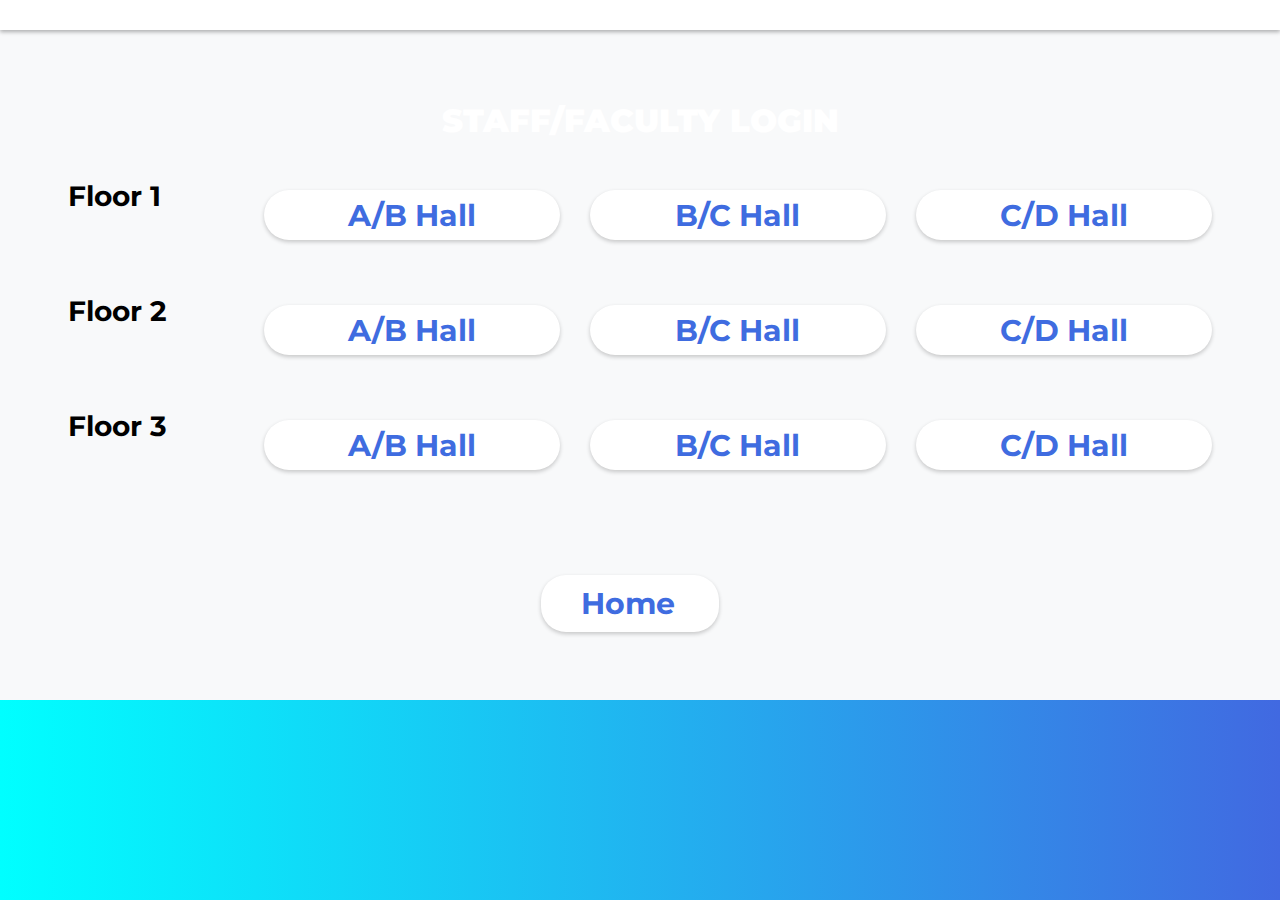
<file: restroom_app_tsa-master-master/restroom_app_tsa-master/RestroomApp-main/login.html>
<!DOCTYPE html>
<html lang="en">
<head>
    <meta charset="UTF-8">
    <meta name="viewport" content="width=device-width, initial-scale=1.0">
    <title>Restroom Availability</title>
    <link href="https://maxcdn.bootstrapcdn.com/bootstrap/4.5.2/css/bootstrap.min.css" rel="stylesheet">
    <link href="https://fonts.googleapis.com/css?family=Montserrat:400,700" rel="stylesheet">
    <link rel="stylesheet" href="style.css">

</head>
<body>

<nav class="navbar">
    <!--<button class="navbar-toggler" type="button" data-toggle="collapse" data-target="#navbarNav" aria-controls="navbarNav" aria-expanded="false" aria-label="Toggle navigation">
        <span class="navbar-toggler-icon"></span>
    </button>
    -->
    <div class="collapse navbar-collapse" id="navbarNav">
        <ul class="navbar-nav">
            <li class="nav-item">
                <a class="nav-link" href="login.html">Staff/Faculty Login</a>
            </li>
        </ul>
    </div>
</nav>
<section id="login" class="bg-light p-5">
    <div class="container text-center mt-1">
        <div class="section-title">
            <h2><b>Staff/Faculty Login</b></h2>
        </div>
        <div class="row">
            <div class="col-2 text-left">
                <h3><b>Floor 1</b></h3>
            </div>
            <div class="col">
                <button type="button" class="btn btn-login btn-block" data-toggle="button-bg" data-restroom-id="first_floor_ab">A/B Hall</button>
            </div>
            <div class="col">
                <button type="button" class="btn btn-login btn-block" data-toggle="button-bg" data-restroom-id="first_floor_bc">B/C Hall</button>
            </div>
            <div class="col">
                <button type="button" class="btn btn-login btn-block" data-toggle="button-bg" data-restroom-id="first_floor_cd">C/D Hall</button>
            </div>
        </div>
        <div class="row">
            <div class="col-2 text-left">
                <h3><b>Floor 2</b></h3>
            </div>
            <div class="col">
                <button type="button" class="btn btn-login btn-block" data-toggle="button-bg" data-restroom-id="second_floor_ab">A/B Hall</button>
            </div>
            <div class="col">
                <button type="button" class="btn btn-login btn-block" data-toggle="button-bg" data-restroom-id="second_floor_bc">B/C Hall</button>
            </div>
            <div class="col">
                <button type="button" class="btn btn-login btn-block" data-toggle="button-bg" data-restroom-id="second_floor_cd">C/D Hall</button>
            </div>
        </div>
        <div class="row">
            <div class="col-2 text-left">
                <h3><b>Floor 3</b></h3>
            </div>
            <div class="col">
                <button type="button" class="btn btn-login btn-block" data-toggle="button-bg" data-restroom-id="third_floor_ab">A/B Hall</button>
            </div>
            <div class="col">
                <button type="button" class="btn btn-login btn-block" data-toggle="button-bg" data-restroom-id="third_floor_bc">B/C Hall</button>
            </div>
            <div class="col">
                <button type="button" class="btn btn-login btn-block" data-toggle="button-bg" data-restroom-id="third_floor_cd">C/D Hall</button>
            </div>
        </div>
    </div>
    <div class="row justify-content-center">
        <div class="btn-container">
            <a href="index.html" class="btn btn-floors">Home <i class="material-symbols-outlined hover-icon">arrow_forward</i></a>

        </div>
    </div>
</section>
<script src="https://ajax.googleapis.com/ajax/libs/jquery/3.5.1/jquery.min.js"></script>
<script src="Main.js"></script>
<script src="https://maxcdn.bootstrapcdn.com/bootstrap/4.5.2/js/bootstrap.min.js"></script>
<link rel="stylesheet" href="https://fonts.googleapis.com/css2?family=Material+Symbols+Outlined:opsz,wght,FILL,GRAD@20..48,100..700,0..1,-50..200" />
</body>
</html>
</file>
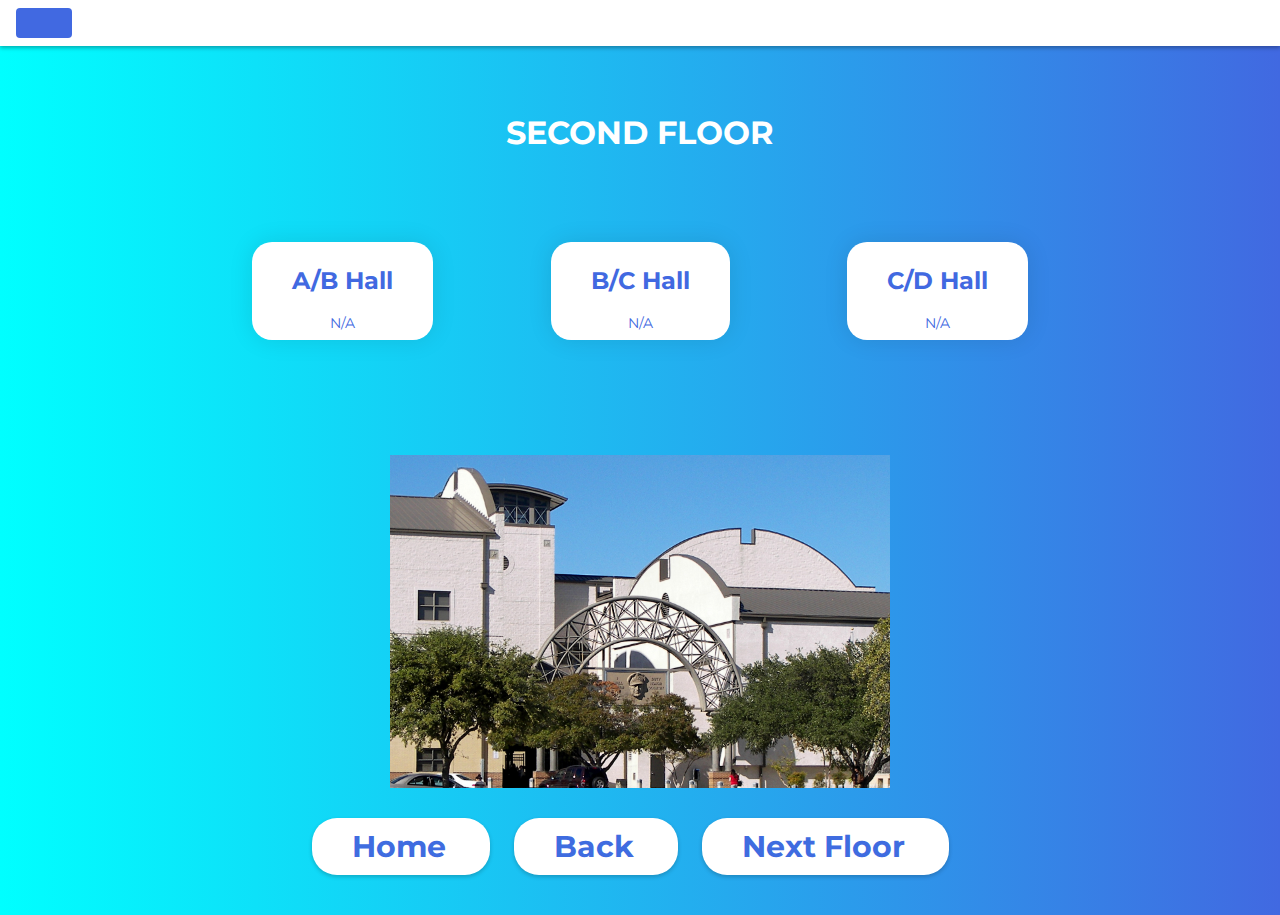
<file: restroom_app_tsa-master-master/restroom_app_tsa-master/RestroomApp-main/second_floor.html>
<!DOCTYPE html>
<html lang="en">
<head>
    <meta charset="UTF-8">
    <meta name="viewport" content="width=device-width, initial-scale=1.0">
    <title>Restroom Availability</title>
    <link href="https://maxcdn.bootstrapcdn.com/bootstrap/4.5.2/css/bootstrap.min.css" rel="stylesheet">
    <link href="https://fonts.googleapis.com/css?family=Montserrat:400,700" rel="stylesheet">
    <link rel="stylesheet" href="style.css">
    <script src="teacherInput.js"></script>
    <script src = "Main.js"></script>

</head>
<body>
<nav class="navbar">
    <button class="navbar-toggler" type="button" data-toggle="collapse" data-target="#navbarNav" aria-controls="navbarNav" aria-expanded="false" aria-label="Toggle navigation">
        <span class="navbar-toggler-icon"></span>
    </button>
    <div class="collapse navbar-collapse" id="navbarNav">
        <ul class="navbar-nav">
            <li class="nav-item">
                <a class="nav-link" href="login.html">Staff/Faculty Login</a>
            </li>
        </ul>
    </div>
</nav>

<div class="container text-center mt-5">
    <div class="section-title">
        <h2>Second Floor</h2>
    </div>

    <section id="status" class="status">
        <div class="row justify-content-center">
            <div class="col-xl-3 col-md-6 d-flex align-items-stretch" data-aos="zoom-in" data-aos-delay="100">
                <div class="icon-box">
                    <h4><b>A/B Hall</b></h4>
                    <p>N/A</p>
                </div>
            </div>

            <div class="col-xl-3 col-md-6 d-flex align-items-stretch" data-aos="zoom-in" data-aos-delay="200">
                <div class="icon-box">
                    <h4><b>B/C Hall</b></h4>
                    <p>N/A</p>
                </div>
            </div>

            <div class="col-xl-3 col-md-6 d-flex align-items-stretch" data-aos="zoom-in" data-aos-delay="300">
                <div class="icon-box">
                    <h4><b>C/D Hall</b></h4>
                    <p>N/A</p>
                </div>
            </div>
        </div>
    </section>

    <img src="images/MacSchool.jpg" height="333.3" width="499.3"/>

    <div class="row justify-content-center">
        <div class="btn-container">
            <a href="index.html" class="btn btn-floors">Home <i class="material-symbols-outlined hover-icon">arrow_forward</i></a>
            <a href="first_floor.html" class="btn btn-floors">   Back   <i class="material-symbols-outlined hover-icon">arrow_forward</i></a>
            <a href="third_floor.html" class="btn btn-floors">Next Floor <i class="material-symbols-outlined hover-icon">arrow_forward</i></a>
        </div>
    </div>
</div>

<script src="https://ajax.googleapis.com/ajax/libs/jquery/3.5.1/jquery.min.js"></script>
<script src="https://maxcdn.bootstrapcdn.com/bootstrap/4.5.2/js/bootstrap.min.js"></script>
<link rel="stylesheet" href="https://fonts.googleapis.com/css2?family=Material+Symbols+Outlined:opsz,wght,FILL,GRAD@20..48,100..700,0..1,-50..200" />
</body>
</html>
</file>
<file: restroom_app_tsa-master-master/restroom_app_tsa-master/RestroomApp-main/style.css>
body {
    font-family: 'Montserrat', sans-serif;
    background: Linear-gradient(to left, royalblue, cyan);
    color: #fff;
   /* margin-bottom: 100px;*/
    padding: 0;
}

h1, h3, h4 {
    color: #fff; /* White color for titles for contrast against the background */
    margin-bottom: 15px;
}

.navbar {
    background-color: #ffffff; /* Dark blue color for the navbar */
    color: #000000;
    box-shadow: 0 2px 4px rgba(0,0,0,.3); /* Adds depth with a subtle shadow */
    min-height: 30px;
}

.navbar-toggler{
    background-color: royalblue;
    height: 30px; /* Adjust this value as needed */
}

.nav-link {
    color: royalblue;
}

.nav-link:hover {
    color: darkblue;
}

/*--------------------------------------------------------------
                        SECTION CODE
--------------------------------------------------------------*/

.section-bg {
    background-color: #ffffff;
    margin-top: 100px;
}

section {
    padding-bottom: 100px;
    padding-top: 50px;
    overflow: hidden;
}

.section-title h2 {
    font-size: 32px;
    font-weight: bold;
    text-transform: uppercase;
    margin-bottom: 20px;
    padding-bottom: 20px;
    position: relative;
    text-align: center;
    color: rgb(255, 255, 255);
}

#why{
    color: Black;
}

/*--------------------------------------------------------------
                         BUTTON CODE
--------------------------------------------------------------*/

.btn-primary {
    background-color: #007bff; /* Blue buttons */
    border: none; /* Cleaner look without border */
    box-shadow: 0 2px 4px rgba(0,0,0,.2); /* Subtle shadow for depth */
}

@keyframes pulse {
    0% {
        transform: scale(1);
        background-color: #00fbfc;
        color: #000000;
    }
    50% {
        transform: scale(1.1);
    }
    100% {
        transform: scale(1);
        background-color: #00fbfc;
        color: #110000;
    }
}

.btn-home {
    font-family: 'Montserrat', sans-serif;
    border-radius: 25px;
    background-color: #ffffff; /* Blue buttons */
    border: none; /* Cleaner look without border */
    box-shadow: 0 2px 4px rgba(0,0,0,.2); /* Subtle shadow for depth */
    margin-bottom: 25px;
    margin-top: 25px;
    padding: 25px 150px;
    display: block;
    width: 100%;
    height: 25%;
    color: #3f6ce0;
    font-size: 42px;
    font-weight: bolder;
    align-items: center;
}
.btn-home:hover {
    animation: pulse 1s infinite;
    content: "material-symbols-outlined hover-icon" "arrow_forward";
}

.hover-icon {
    visibility: hidden;
}

.hover-icon:hover {
    visibility: visible;
}

.container {
    max-width: 1200px; /* Adjust as needed */
    margin-top: 50px; /* Adds some space at the top */
    padding: 20px; /* Add padding to the container */
}

.img-fluid {
    max-width: 100%;
    height: auto;
}

@media (max-width: 768px) {
    .navbar {
        background-color: #0056b3; /* Slightly different shade for smaller screens */
    }
}

.google-maps {
    position: relative;
    margin-top: auto;
    padding-bottom: 75%; // This is the aspect ratio
    height: 0;
    overflow: hidden;
}
.google-maps iframe {
    position: absolute;
    top: 0;
    left: 0;
    width: 100% !important;
    height: 100% !important;
}


/*--------------------------------------------------------------
# Reasons for this app
--------------------------------------------------------------*/
#reasons{
    background: royalblue;
    padding-bottom: 75px;
    padding-top: 50px;
    margin-top: 0;
}

.reasons .icon-box {
    box-shadow: 0px 0 25px 0 rgba(0, 0, 0, 0.1);
    padding: 50px 30px;
    transition: all ease-in-out 0.4s;
    background: #ffffff;
    cursor: default;
    color: royalblue;
    text-align: center;
    border-radius: 20px;
    margin-left: auto;
    margin-right: auto;
    margin-bottom: 20px;
}

.reasons .h4 {
    box-shadow: 0px 0 25px 0 rgba(0, 0, 0, 0.1);
    padding: 50px 30px;
    transition: all ease-in-out 0.4s;
    background: cyan;
    cursor: default;
}

.reasons .icon-box .icon {
    margin-bottom: 10px;
}

.reasons .icon-box .icon i {
    color: #007bff;
    font-size: 36px;
    transition: 0.3s;
}

.reasons .icon-box h4 {
    font-weight: 500;
    margin-bottom: 15px;
    font-size: 24px;
    color: royalblue;
    text-align: center;
}

.reasons .icon-box h4 a {
    color: #003cff;
    transition: ease-in-out 0.3s;
}

.reasons .icon-box p {
    line-height: 24px;
    font-size: 14px;
    margin-bottom: 0;

}

.reasons .icon-box:hover {
    transform: translateY(-10px);
}

.reasons .icon-box:hover h4 a {
    color: #278eff;
}


/*--------------------------------------------------------------
# LOGIN PAGE
--------------------------------------------------------------*/

#login{
    background: white;
}
#login .h2{
    color: black;
}


/*--------------------------------------------------------------
# Status Boxes
--------------------------------------------------------------*/
.status .icon-box {
    box-shadow: 0px 0 25px 0 rgba(0, 0, 0, 0.1);
    padding: 25px 40px 5px;
    transition: all ease-in-out 0.4s;
    background: #ffffff;
    cursor: default;
    color: royalblue;
    text-align: center;
    border-radius: 20px;
    margin-left: auto;
    margin-right: auto;
    margin-bottom: 15px;

    position: relative;

}

.status .h4 {
    box-shadow: 0px 0 25px 0 rgba(0, 0, 0, 0.1);
    padding: 50px 30px;
    transition: all ease-in-out 0.4s;
    background: cyan;
    cursor: default;
}

.status .icon-box .icon {
    margin-bottom: 10px;
}

.status .icon-box .icon i {
    color: #007bff;
    font-size: 36px;
    transition: 0.3s;
}

.status .icon-box h4 {
    font-weight: 500;
    margin-bottom: 15px;
    font-size: 24px;
    color: royalblue;
    text-align: center;
}

.status .icon-box- h4 a {
    color: #003cff;
    transition: ease-in-out 0.3s;
}

.status .icon-box p {
    line-height: 24px;
    font-size: 14px;
    margin-bottom: 0;

}

.status .icon-box:hover {
    transform: translateY(-10px);
}

.status .icon-box:hover h4 a {
    color: #278eff;
}
/* CSS for changing the color of the icon boxes */
.status .icon-box {
    /* Default color */
    background-color: white;
}

/* Green color */
.status .icon-box.btn-green {
    background-color: green;
}

/* Red color */
.status .icon-box.btn-red {
    background-color: red;
}
.floor-image{
    position: relative;
    margin-top: 10px;
    padding-bottom: 75%; // This is the aspect ratio
    height: 0;
    overflow: hidden;
}

/*--------------------------------------------------------------
# Floor page buttons
--------------------------------------------------------------*/
@keyframes pulse {
    0% {
        transform: scale(1);
        background-color: #00fbfc;
        color: white;
    }
    50% {
        transform: scale(1.1);
    }
    100% {
        transform: scale(1);
        background-color: #00fbfc;
        color: white;
    }
}

.btn-floors {
    font-family: 'Montserrat', sans-serif;
    border-radius: 25px;
    background-color: #ffffff; /* Blue buttons */
    border: none; /* Cleaner look without border */
    box-shadow: 0 2px 4px rgba(0,0,0,.2); /* Subtle shadow for depth */
    margin-bottom: 20px;
    margin-top: 30px;
    margin-right: 20px;
    padding-left: 40px;
    color: #3f6ce0;
    font-size: 30px;
    font-weight: bolder;
    align-items: center;

}
.btn-floors:hover {
    animation: pulse 1s infinite;
    content: "material-symbols-outlined hover-icon" "arrow_forward";
}

.btn-container .hover-icon {
    visibility: hidden;
}

.btn-container:hover .hover-icon {
    visibility: visible;
}
/*--------------------------------------------------------------
#LOGIN Button
--------------------------------------------------------------*/
.login .body {font-family: Arial, Helvetica, sans-serif;}

/* Full-width input fields */
.login .input[type=text], .input[type=password] {
    width: 100%;
    padding: 12px 20px;
    margin: 8px 0;
    display: inline-block;
    border: 1px solid #ccc;
    box-sizing: border-box;
}

/* Set a style for all buttons */
.login .loginbtn {
    background-color: #3f6ce0;
    color: white;
    padding: 14px 20px;
    margin: 8px 0;
    border: none;
    cursor: pointer;
    width: 100%;
}

.login .loginbtn:hover {
    opacity: 0.8;
}

/* Extra styles for the cancel button */
.login .cancelbtn {
    width: auto;
    padding: 10px 18px;
    background-color: #f44336;
}

/* Center the image and position the close button */
.login .imgcontainer {
    text-align: center;
    margin: 24px 0 12px 0;
    position: relative;
}

.login .img.avatar {
    width: 40%;
    border-radius: 50%;
}

.login .container {
    padding: 16px;
}

.login .span.psw {
    float: right;
    padding-top: 16px;
}

/* The Modal (background) */
.login .modal {
    display: none; /* Hidden by default */
    position: fixed; /* Stay in place */
    z-index: 1; /* Sit on top */
    left: 0;
    top: 0;
    width: 100%; /* Full width */
    height: 100%; /* Full height */
    overflow: auto; /* Enable scroll if needed */
    background-color: rgb(0,0,0); /* Fallback color */
    background-color: rgba(0,0,0,0.4); /* Black w/ opacity */
    padding-top: 60px;
}

/* Modal Content/Box */
.login .modal-content {
    background-color: #fefefe;
    margin: 5% auto 15% auto; /* 5% from the top, 15% from the bottom and centered */
    border: 1px solid #888;
    width: 80%; /* Could be more or less, depending on screen size */
}

/* The Close Button (x) */
.login .close {
    position: absolute;
    right: 25px;
    top: 0;
    color: #000;
    font-size: 35px;
    font-weight: bold;
}

.login .close:hover,
.login .close:focus {
    color: red;
    cursor: pointer;
}

/* Add Zoom Animation */
.login .animate {
    -webkit-animation: animatezoom 0.6s;
    animation: animatezoom 0.6s
}

.login @-webkit-keyframes animatezoom {
    from {-webkit-transform: scale(0)}
    to {-webkit-transform: scale(1)}
}

.login @keyframes animatezoom {
    from {transform: scale(0)}
    to {transform: scale(1)}
}

/* Change styles for span and cancel button on extra small screens */
.login @media screen and (max-width: 300px) {
    span.psw {
        display: block;
        float: none;
    }

    .cancelbtn {
        width: 100%;
    }
}

/*--------------------------------------------------------------
#LOGIN PAGE
--------------------------------------------------------------*/

@keyframes pulse {
    0% {
        transform: scale(1);
        /*background-color: #00fbfc;*/
        color: #000000;
    }
    50% {
        transform: scale(1.1);
    }
    100% {
        transform: scale(1);
        /*background-color: #00fbfc;*/
        color: #110000;
    }
}

.btn-login {
    font-family: 'Montserrat', sans-serif;
    border-radius: 25px;
    background-color: #ffffff; /* Blue buttons */
    border: none; /* Cleaner look without border */
    box-shadow: 0 2px 4px rgba(0, 0, 0, .2); /* Subtle shadow for depth */
    margin-bottom: 10px;
    margin-top: 10px;
    padding: 25px 20px; /* Changed padding for equal space around text */
    display: flex; /* Use flexbox to center text */
    justify-content: center; /* Center text horizontally */
    align-items: center; /* Center text vertically */
    width: 100%;
    height: 25%;
    color: #3f6ce0;
    font-size: 30px;
    font-weight: bolder;
}
.btn-login:hover {
    animation: pulse 1s infinite;
    content: "material-symbols-outlined hover-icon" "arrow_forward";
}

section h2, section h3 {
    color: black;
}

.btn-green {
    background-color: green;
    color: white;
}

.btn-red {
    background-color: red;
    color: white;
}
.btn-white {
    background-color: white;
    color: #3f6ce0; /* Adjust the color as needed */
}
</file>
